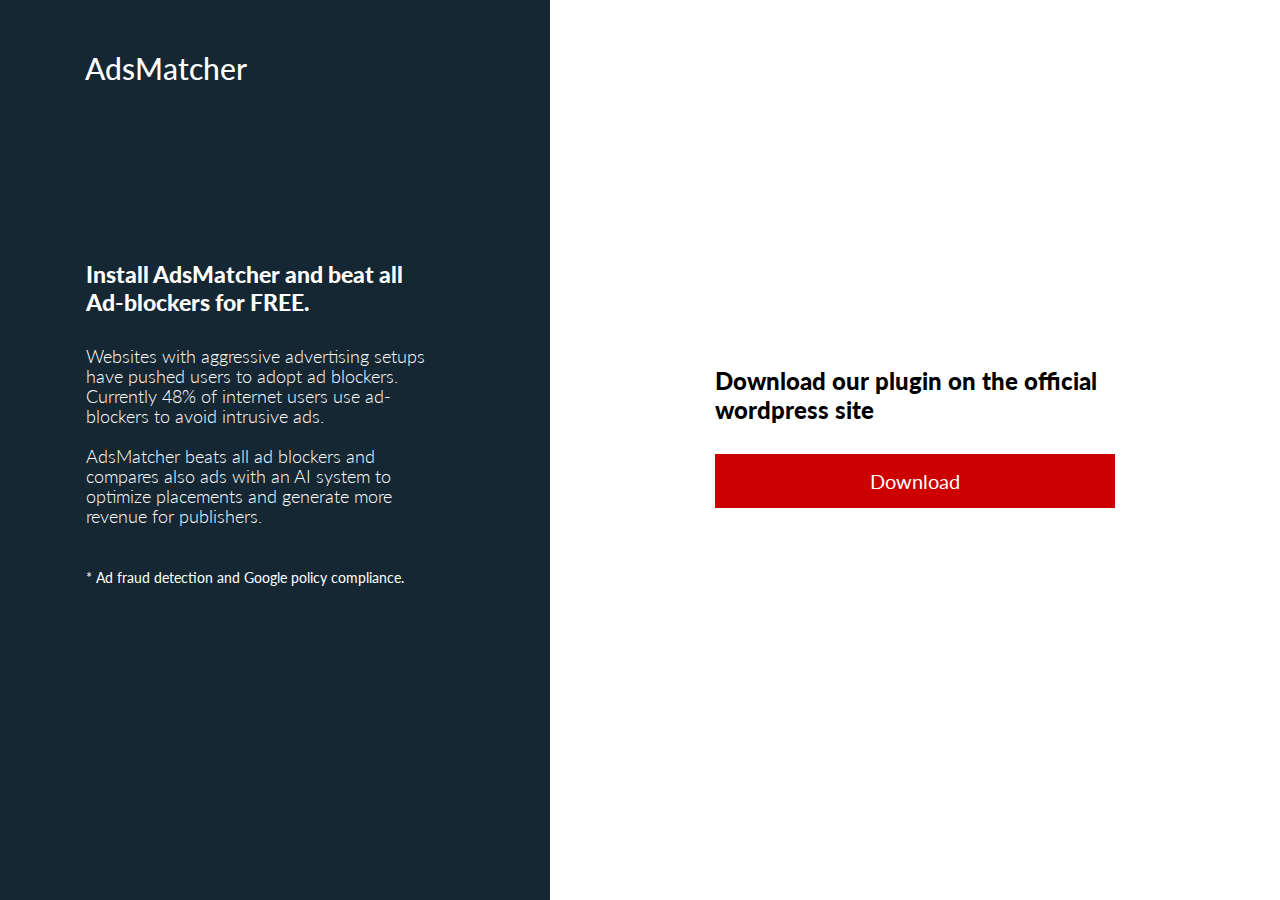
<file: index.html>
<!DOCTYPE html>
<html lang="en">
<head>
<meta charset="UTF-8">
<meta name="viewport" content="width=device-width, initial-scale=1.0">
<title>AdsMatcher | Stop Ad Blockers and Optimize Your Ad Revenue</title>

<meta name="keywords" content="adsmatcher, ads matcher" />
<meta property="og:title" content="Stop Ad Blockers and Optimize Your Ad Revenue | AdsMatcher.com" />
<meta property="og:description" name="description" content="AdsMatcher help web publishers grow their audience and increase revenue." />
<meta property="og:url" content="" />
<meta property="og:site_name" content="www.adsmatcher.com" />

<link rel="shortcut icon" href="assets/images/favicon.ico">
<link rel="apple-touch-icon" sizes="180x180" href="assets/images/middle-adsmatcher-favicon.png">
<link rel="icon" type="image/png" sizes="32x32" href="assets/images/mini-adsmatcher-favicon.png">
<link rel="icon" type="image/png" sizes="16x16" href="assets/images/micro-adsmatcher-favicon.png">
<link rel="manifest" href="assets/images/site.webmanifest">
		
<link rel="stylesheet" type="text/css" href="assets/css/bootstrap.min.css">
<link rel="stylesheet" type="text/css" href="assets/css/fontawesome.min.css">
<link rel="stylesheet" type="text/css" href="assets/css/style.css">

<style>
.dbtn {
  background-color: #CC0000;
  border: none;
  color: white;
  padding: 12px 30px;
  cursor: pointer;
  font-size: 20px;
}
.dbtn:hover {
  background-color: #900C3F;
}
</style>

</head>
<body>
<div class="form-body">
	<div class="website-logo">
		<h4 style="color: #fff; font-size: 30px;left: 10px;display: inline-block;">AdsMatcher</h4>
	</div>
	
	<div class="row">
		<div class="img-holder">
		<div class="bg"></div>
			<div class="info-holder">
				<h3>Install AdsMatcher and beat all Ad-blockers for FREE.</h3>
				<p>Websites with aggressive advertising setups have pushed users to adopt ad blockers. Currently 48% of internet users use ad-blockers to avoid intrusive ads.<br><br>
					AdsMatcher beats all ad blockers and compares also ads with an AI system to optimize placements and generate more revenue for publishers.<br><br><br>
				<small style="font-size: 14px;">* Ad fraud detection and Google policy compliance.</small><br>
			</div>
		</div>
		
		<div id="firststep" class="form-holder">
			<div class="form-content form-sm">
				<div class="form-items">
					<div id="firststepwidgetcreation">
					<h3 id="thebigtitle" class="form-title">Download our plugin on the official wordpress site</h3>
						<div class="form-button text-center">
							<button onclick="location.href='https://wordpress.org/plugins/adsmatcher-anti-adblock/'" class="dbtn" style="width:100%"> Download</button>
						</div>
					</div>
				</div>
			</div>
		</div>
		
	</div>
</div>

<script src="assets/js/jquery.min.js"></script>
<script src="assets/js/bootstrap.min.js"></script>
</body>
</html>
</file>
<file: assets/css/style.css>
@import url("https://fonts.googleapis.com/css?family=Lato:100,300,400,700,900");
*, body {
    font-family: 'Lato', sans-serif;
    font-weight: 400;
    -webkit-font-smoothing: antialiased;
    text-rendering: optimizeLegibility;
    -moz-osx-font-smoothing: grayscale;
}

html, body {
    height: 100%;
}

.form-body {
    background-color: #CC0000;
    height: 100%;
}

.form-body > .row {
    position: relative;
    margin-left: 0;
    margin-right: 0;
    height: 100%;
}

.website-logo {
    display: inline-block;
    position: absolute;
    z-index: 1000;
    top: 50px;
    left: 50px;
    right: initial;
    bottom: initial;
}

.website-logo img {
    width: 100px;
}

.website-logo a {
    display: inline-block;
}

.website-logo .logo {
    display: inline-block;
    background-image: url("../images/logo.svg");
    background-size: contain;
    background-repeat: no-repeat;
}

.website-logo .logo img {
    width: 100px;
}

.website-logo .logo img.logo-size {
    opacity: 0 !important;
}

.website-logo-inside {
    margin-bottom: 70px;
}

.website-logo-inside img {
    width: 100px;
}

.website-logo-inside a {
    display: inline-block;
}

.website-logo-inside .logo {
    display: inline-block;
    background-image: url("../images/logo.svg");
    background-size: contain;
    background-repeat: no-repeat;
}

.website-logo-inside .logo img {
    width: 100px;
}

.website-logo-inside .logo img.logo-size {
    opacity: 0 !important;
}

.preview-body {
    padding-top: 70px;
    padding-bottom: 70px;
    text-align: center;
}

.preview-body .web-logo {
    margin-bottom: 50px;
}

.preview-body .web-logo img {
    width: 130px;
}

.preview-body .web-title {
    font-size: 30px;
    font-weight: 300;
    color: #000;
    line-height: 35px;
    margin-bottom: 50px;
}

.preview-body .img-link {
    display: inline-block;
    width: 100%;
    margin: 20px 0;
    padding: 0 5px;
}

.preview-body .img-link img {
    width: 100%;
    border-radius: 15px;
    -webkit-box-shadow: 0 0 5px rgba(0, 123, 255, 0.38);
    box-shadow: 0 0 5px rgba(0, 123, 255, 0.38);
    -webkit-transition: all 0.5s cubic-bezier(0.34, 1.61, 0.7, 1);
    transition: all 0.5s cubic-bezier(0.34, 1.61, 0.7, 1);
}

.preview-body .img-link:hover img, .preview-body .img-link:focus img {
    -webkit-transform: scale(1.05);
    -moz-transform: scale(1.05);
    -ms-transform: scale(1.05);
    transform: scale(1.05);
    -webkit-box-shadow: 0 11px 19px rgba(0, 123, 255, 0.18);
    box-shadow: 0 11px 19px rgba(0, 123, 255, 0.18);
}

.img-holder {
    display: inline-block;
    position: absolute;
    top: 0;
    left: 0;
    width: 550px;
    min-height: 700px;
    height: 100%;
    overflow: hidden;
    background-color: #000000;
    padding: 60px;
    text-align: center;
    z-index: 999;
}

.img-holder .info-holder {
    position: relative;
    top: 50%;
    -webkit-transform: translateY(-50%);
    -moz-transform: translateY(-50%);
    -ms-transform: translateY(-50%);
    transform: translateY(-50%);
}

.img-holder .info-holder h3 {
    display: inline-block;
    color: #fff;
    text-align: left;
    font-size: 23px;
    font-weight: 900;
    margin-bottom: 30px;
    width: 100%;
    max-width: 378px;
    padding-right: 30px;
}

.img-holder .info-holder h2 {
    display: inline-block;
    color: #fff;
    text-align: left;
    font-size: 32px;
    font-weight: 900;
    margin-bottom: 30px;
    width: 100%;
    max-width: 378px;
}

.img-holder .info-holder h2 span {
    font-size: 32px;
    font-weight: 900;
    color: #FE4777;
}

.img-holder .info-holder p {
    display: inline-block;
    color: #fff;
    text-align: left;
    font-size: 18px;
    font-weight: 300;
    line-height: 20px;
    margin-bottom: 50px;
    width: 100%;
    max-width: 378px;
    padding-right: 30px;
}

.img-holder .info-holder img {
    width: 100%;
    max-width: 378px;
}

.img-holder .info-holder img.md-size {
    max-width: 290px;
}

.img-holder .info-holder.simple-info h3 {
    padding-right: 0;
}

.img-holder .info-holder.simple-info p {
    padding-right: 0;
}

.img-holder .info-holder.simple-info img {
    max-width: 160px;
    margin-bottom: 50px;
}

.img-holder .bg {
    position: absolute;
    opacity: 0.23;
    left: 0;
    top: 0;
    width: 100%;
    height: 100%;
    background-image: url("../images/img1.jpg");
    background-size: cover;
    background-position: center;
    z-index: -1;
}

@media (min-height: 700px) {
    .img-holder {
        position: fixed;
    }

    .website-logo {
        position: fixed;
    }
}

.form-holder {
    margin-left: 550px;
    width: 100%;
}

.form-holder .form-content {
    position: relative;
    text-align: center;
    display: -webkit-box;
    display: -moz-box;
    display: -ms-flexbox;
    display: -webkit-flex;
    display: flex;
    -webkit-justify-content: center;
    justify-content: center;
    -webkit-align-items: center;
    align-items: center;
    padding: 60px;
    min-height: 100%;
}

.form-holder .form-content ::-webkit-input-placeholder {
    color: #CC0000;
}

.form-holder .form-content :-moz-placeholder {
    color: #CC0000;
}

.form-holder .form-content ::-moz-placeholder {
    color: #CC0000;
}

.form-holder .form-content :-ms-input-placeholder {
    color: #CC0000;
}

.form-control:focus {
    -webkit-box-shadow: none;
    box-shadow: none;
}

.form-control ::-webkit-input-placeholder {
    color: #CC0000;
}

.form-control :-moz-placeholder {
    color: #CC0000;
}

.form-control ::-moz-placeholder {
    color: #CC0000;
}

.form-control :-ms-input-placeholder {
    color: #CC0000;
}

.form-content {
    position: relative;
    background-color: #CC0000;
}

.form-content .form-group {
    color: #fff;
    font-size: 15px;
    font-weight: 300;
}

.form-content .form-items {
    display: inline-block;
    width: 100%;
    max-width: 340px;
    text-align: left;
    -webkit-transition: all 0.4s ease;
    transition: all 0.4s ease;
}

.form-content .form-icon {
    text-align: center;
    width: 100%;
    line-height: 0;
    margin-top: calc(-42px - 35px);
    margin-bottom: 28px;
}

.form-content .form-icon .icon-holder {
    position: relative;
    display: inline-block;
    width: 85px;
    height: 85px;
    border-radius: 85px;
    background-color: #4A77F7;
    padding: 20px;
}

.form-content .form-icon .icon-holder img {
    position: absolute;
    width: 50%;
    top: 50%;
    left: 50%;
    margin-top: -23%;
    margin-left: -25%;
}

.form-content h3 {
    color: #fff;
    text-align: left;
    font-size: 24px;
    font-weight: 900;
    margin-bottom: 10px;
}

.form-content h3.form-title {
    margin-bottom: 30px;
}

.form-content h3.form-title-center {
    margin-bottom: 30px;
    text-align: center;
    font-size: 22px;
}

.form-content p {
    color: #fff;
    text-align: left;
    font-size: 18px;
    font-weight: 300;
    line-height: 20px;
    margin-bottom: 30px;
}

.form-content p.form-subtitle {
    font-size: 16px;
    margin-bottom: 15px;
}

.form-content small.error-message {
    color: lightcoral;
}

.form-content label {
    color: #fff;
    text-align: left;
    font-size: 15px;
    font-weight: 300;
    line-height: 20px;
    margin-bottom: 10px;
}

.form-content .page-links {
    margin-bottom: 34px;
}

.form-content .page-links a {
    position: relative;
    display: inline-block;
    text-decoration: none;
    color: #fff;
    font-weight: 300;
    font-size: 15px;
    margin-right: 20px;
    -webkit-transition: all 0.3s ease;
    transition: all 0.3s ease;
}

.form-content .page-links a:last-child {
    margin-right: 0;
}

.form-content .page-links a:after {
    position: absolute;
    content: "";
    width: 100%;
    height: 2px;
    left: 0;
    bottom: -10px;
    background-color: rgba(255, 255, 255, 0.5);
    -webkit-transition: all 0.3s ease;
    transition: all 0.3s ease;
}

.form-content .page-links a.active {
    font-weight: 700;
}

.form-content .page-links a.active:after {
    background-color: #fff;
}

.form-content .page-links a:hover:after, .form-content .page-links a:focus:after {
    background-color: #fff;
}

.form-content input, .form-content .dropdown-toggle.btn-default {
    width: 100%;
    padding: 9px 20px;
    text-align: left;
    border: 0;
    outline: 0;
    border-radius: 6px;
    background-color: #fff;
    font-size: 15px;
    font-weight: 300;
    color: #8D8D8D;
    -webkit-transition: all 0.3s ease;
    transition: all 0.3s ease;
    margin-bottom: 14px;
}

.form-content input:hover, .form-content input:focus, .form-content .dropdown-toggle.btn-default:hover, .form-content .dropdown-toggle.btn-default:focus {
    border: 0;
    background-color: #ebeff8;
    color: #8D8D8D;
}

.form-content textarea {
    position: static !important;
    width: 100%;
    padding: 8px 20px;
    border-radius: 6px;
    text-align: left;
    background-color: #fff;
    border: 0;
    font-size: 15px;
    font-weight: 300;
    color: #8D8D8D;
    outline: none;
    resize: none;
    height: 120px;
    -webkit-transition: none;
    transition: none;
    margin-bottom: 14px;
}

.form-content textarea:hover, .form-content textarea:focus {
    border: 0;
    background-color: #ebeff8;
    color: #8D8D8D;
}

.form-content .custom-file {
    margin-bottom: 14px;
}

.form-content .custom-file-label {
    position: absolute;
    padding: 9px 44px 9px 20px;
    white-space: nowrap;
    overflow: hidden;
    text-overflow: ellipsis;
    text-align: left;
    border: 0;
    outline: 0;
    border-radius: 6px;
    background-color: #fff;
    font-size: 15px;
    font-weight: 300;
    color: #8D8D8D;
    outline: none !important;
    -webkit-box-shadow: none !important;
    box-shadow: none !important;
    -webkit-transition: all 0.3s ease;
    transition: all 0.3s ease;
}

.form-content .custom-file-label:after {
    content: "\f382" !important;
    font-family: Font Awesome\ 5 Free;
    font-style: normal;
    font-weight: 600;
    padding: .475rem .75rem .375rem;
    color: #495057;
    background-color: transparent;
    border-left: 0;
    border-radius: 0;
    -webkit-transition: all 0.3s ease;
    transition: all 0.3s ease;
}

.form-content input[type="checkbox"], .form-content input[type="radio"] {
    width: auto;
}

.form-content input[type="checkbox"]:not(:checked), .form-content input[type="checkbox"]:checked, .form-content input[type="radio"]:not(:checked), .form-content input[type="radio"]:checked {
    position: absolute;
    left: -9999px;
}

.form-content input[type="checkbox"]:not(:checked) + label, .form-content input[type="checkbox"]:checked + label, .form-content input[type="radio"]:not(:checked) + label, .form-content input[type="radio"]:checked + label {
    position: relative;
    padding-left: 23px;
    cursor: pointer;
    display: inline;
    color: #fff;
    font-size: 15px;
    font-weight: 700;
    margin-left: 0;
    -webkit-transition: all 0.3s ease;
    transition: all 0.3s ease;
    -webkit-touch-callout: none;
    -webkit-user-select: none;
    -khtml-user-select: none;
    -moz-user-select: none;
    -ms-user-select: none;
    user-select: none;
}

.form-content input[type="checkbox"]:checked + label, .form-content input[type="radio"]:checked + label {
    color: #fff;
}

.form-content input[type="checkbox"]:checked + label:before, .form-content input[type="radio"]:checked + label:before {
    content: '';
    position: absolute;
    left: 0;
    top: 2px;
    width: 15px;
    height: 15px;
    background: #fff;
    border-radius: 50px;
    border: 0px solid #fff;
    -webkit-transition: all 0.3s ease;
    transition: all 0.3s ease;
}

.form-content input[type="checkbox"]:not(:checked) + label:before, .form-content input[type="radio"]:not(:checked) + label:before {
    content: '';
    position: absolute;
    left: 0;
    top: 2px;
    width: 15px;
    height: 15px;
    background: transparent;
    border-radius: 50px;
    border: 2px solid #fff;
    -webkit-transition: all 0.3s ease;
    transition: all 0.3s ease;
}

.form-content input[type="checkbox"]:not(:checked) + label:after, .form-content input[type="radio"]:not(:checked) + label:after {
    opacity: 0;
    -webkit-transform: scale(0);
    -moz-transform: scale(0);
    -ms-transform: scale(0);
    transform: scale(0);
}

.form-content input[type="checkbox"]:disabled + label, .form-content input[type="radio"]:disabled + label {
    opacity: 0.6;
}

.form-content input[type="checkbox"]:checked + label:after, .form-content input[type="checkbox"]:not(:checked) + label:after {
    content: '\f00c';
    font-family: "Font Awesome 5 Free";
    font-style: normal;
    font-weight: 600;
    position: absolute;
    top: 3px;
    left: 3px;
    font-size: 9px;
    color: #CC0000;
    line-height: 14px;
    -webkit-transition: all 0.2s ease;
    transition: all 0.2s ease;
}

.form-content input[type="checkbox"]:checked + label:before {
    border-radius: 4px;
}

.form-content input[type="checkbox"]:not(:checked) + label:before {
    border-radius: 4px;
}

.form-content input[type="radio"]:checked + label:after, .form-content input[type="radio"]:not(:checked) + label:after {
    content: "";
    position: absolute;
    top: 7px;
    left: 5px;
    width: 5px;
    height: 5px;
    border-radius: 20px;
    background-color: #CC0000;
    -webkit-transition: all 0.2s ease;
    transition: all 0.2s ease;
}

.form-content .custom-options {
    display: -webkit-box;
    display: -moz-box;
    display: -ms-flexbox;
    display: -webkit-flex;
    display: flex;
}

.form-content .custom-options input[type="checkbox"], .form-content .custom-options input[type="radio"] {
    width: auto;
}

.form-content .custom-options input[type="checkbox"]:not(:checked), .form-content .custom-options input[type="checkbox"]:checked, .form-content .custom-options input[type="radio"]:not(:checked), .form-content .custom-options input[type="radio"]:checked {
    position: absolute;
    left: -9999px;
}

.form-content .custom-options input[type="checkbox"]:not(:checked) + label, .form-content .custom-options input[type="checkbox"]:checked + label, .form-content .custom-options input[type="radio"]:not(:checked) + label, .form-content .custom-options input[type="radio"]:checked + label {
    position: relative;
    padding-left: 0;
    cursor: pointer;
    display: inline;
    color: #606060;
    background-color: #F7F7F7;
    font-size: 13px;
    font-weight: 400;
    margin-left: 0;
    border-radius: 5px;
    padding: 4px 10px;
    margin-right: 10px;
    -webkit-transition: all 0.3s ease;
    transition: all 0.3s ease;
    -webkit-touch-callout: none;
    -webkit-user-select: none;
    -khtml-user-select: none;
    -moz-user-select: none;
    -ms-user-select: none;
    user-select: none;
    flex-grow: 1;
    text-align: center;
}

.form-content .custom-options input[type="checkbox"]:not(:checked) + label:last-child, .form-content .custom-options input[type="checkbox"]:checked + label:last-child, .form-content .custom-options input[type="radio"]:not(:checked) + label:last-child, .form-content .custom-options input[type="radio"]:checked + label:last-child {
    margin-right: 0;
}

.form-content .custom-options input[type="checkbox"]:not(:checked) + label:after, .form-content .custom-options input[type="checkbox"]:checked + label:after, .form-content .custom-options input[type="radio"]:not(:checked) + label:after, .form-content .custom-options input[type="radio"]:checked + label:after {
    display: none;
}

.form-content .custom-options input[type="checkbox"]:checked + label, .form-content .custom-options input[type="radio"]:checked + label {
    color: #fff;
    background-color: #57D38C;
    font-weight: 400;
    -webkit-box-shadow: 0 3px 8px rgba(74, 230, 142, 0.35);
    box-shadow: 0 3px 8px rgba(74, 230, 142, 0.35);
}

.form-content .custom-options input[type="checkbox"]:checked + label:before, .form-content .custom-options input[type="radio"]:checked + label:before {
    display: none;
}

.form-content .custom-options input[type="checkbox"]:not(:checked) + label:before, .form-content .custom-options input[type="radio"]:not(:checked) + label:before {
    display: none;
}

.form-content .custom-options input[type="checkbox"]:not(:checked) + label:after, .form-content .custom-options input[type="radio"]:not(:checked) + label:after {
    display: none;
}

.form-content .form-button {
    margin-top: 30px;
    margin-bottom: 25px;
}

.form-content .form-button .ibtn {
    border-radius: 6px;
    border: 0;
    padding: 6px 28px;
    background-color: #fff;
    color: #29A4FF;
    font-size: 14px;
    font-weight: 700;
    text-decoration: none;
    cursor: pointer;
    margin-right: 10px;
    outline: none;
    -webkit-transition: all 0.3s ease;
    transition: all 0.3s ease;
    -webkit-box-shadow: 0 0 0 rgba(0, 0, 0, 0.16);
    box-shadow: 0 0 0 rgba(0, 0, 0, 0.16);
}

.form-content .form-button .ibtn.ibtn-full {
    width: 100%;
}

.form-content .form-button .ibtn:last-child {
    margin-right: 0;
}

.form-content .form-button .ibtn:hover, .form-content .form-button .ibtn:focus {
    -webkit-box-shadow: 0 5px 6px rgba(0, 0, 0, 0.16);
    box-shadow: 0 5px 6px rgba(0, 0, 0, 0.16);
}

.form-content .form-button .ibtn.less-padding {
    padding: 6px 15px !important;
}

.form-content .form-button .ibtn.extra-padding {
    font-size: 16px;
    padding: 10px 32px;
}

.form-content .form-button a {
    font-size: 13px;
    font-weight: 700;
    color: #fff;
}

.form-content .form-button.full-width {
    margin-top: 15px;
}

.form-content .form-button.full-width .ibtn {
    width: 100%;
}

.form-content .btn {
    border-radius: 6px;
    padding: 6px 28px;
    font-size: 14px;
    font-weight: 700;
    margin-right: 10px;
    border: 0;
}

.form-content .btn.btn-light {
    color: #B0C2D0;
}

.form-content .btn.btn-light:hover, .form-content .btn.btn-light:focus {
    color: #a0b6c6;
}

.form-content .btn :last-child {
    margin-right: 0;
}

.form-content form {
    margin-bottom: 30px;
}

.form-content .other-links span {
    font-size: 12px;
    font-weight: 300;
    color: #fff;
    margin-right: 20px;
}

.form-content .other-links a {
    font-size: 12px;
    font-weight: 700;
    color: #fff;
    margin-right: 10px;
}

.form-content .other-links a:last-child {
    margin-right: 0;
}

.form-content .other-links a i {
    display: inline-block;
    width: 25px;
    height: 25px;
    background-color: #000;
    color: #fff;
    border-radius: 25px;
    text-align: center;
    padding-top: 5px;
    font-size: 15px;
    margin: 0 5px;
    -webkit-transition: all 0.3s ease;
    transition: all 0.3s ease;
}

.form-content .other-links a i[class*="fa-twitter"] {
    background-color: #00aced;
}

.form-content .other-links a i[class*="fa-facebook"] {
    background-color: #3b5998;
}

.form-content .other-links a i[class*="fa-youtube"] {
    background-color: #bb0000;
}

.form-content .other-links a i[class*="fa-google"] {
    background-color: #dd4b39;
}

.form-content .other-links a i[class*="fa-linkedin"] {
    background-color: #007bb6;
}

.form-content .other-links a i[class*="fa-instagram"] {
    background-color: #517fa4;
}

.form-content .other-links a i:hover, .form-content .other-links a i:focus {
    opacity: 0.8;
}

.form-content.form-sm input, .form-content.form-sm .dropdown-toggle.btn-default {
    padding: 6px 16px;
    margin-bottom: 10px;
    font-size: 14px;
}

.form-content.form-sm textarea {
    padding: 6px 16px;
    margin-bottom: 10px;
    font-size: 14px;
}

.form-content.form-sm .form-button .ibtn {
    padding: 4px 28px;
}

.form-content.form-sm .btn {
    padding: 4px 28px;
}

.form-content .form-sent {
    position: absolute;
    text-align: center;
    opacity: 0;
    pointer-events: none;
    z-index: 1;
    -webkit-transform-origin: center center;
    -moz-transform-origin: center center;
    -ms-transform-origin: center center;
    transform-origin: center center;
    -webkit-transform: scale(0.7) translateX(200px);
    -moz-transform: scale(0.7) translateX(200px);
    -ms-transform: scale(0.7) translateX(200px);
    transform: scale(0.7) translateX(200px);
    -webkit-transition: all 0.4s ease;
    transition: all 0.4s ease;
}

.form-content .form-sent.show-it {
    opacity: 1;
    pointer-events: all;
    z-index: 2;
    -webkit-transform: scale(1) translateX(0);
    -moz-transform: scale(1) translateX(0);
    -ms-transform: scale(1) translateX(0);
    transform: scale(1) translateX(0);
}

.form-content .form-sent.show-it .tick-holder .tick-icon {
    -webkit-animation: tick-anime3 0.7s cubic-bezier(0.34, 1.61, 0.7, 1) 0s forwards;
    -moz-animation: tick-anime3 0.7s cubic-bezier(0.34, 1.61, 0.7, 1) 0s forwards;
    -ms-animation: tick-anime3 0.7s cubic-bezier(0.34, 1.61, 0.7, 1) 0s forwards;
    animation: tick-anime3 0.7s cubic-bezier(0.34, 1.61, 0.7, 1) 0s forwards;
}

.form-content .form-sent.show-it .tick-holder .tick-icon:before {
    -webkit-animation: tick-anime1 0.2s linear 0.2s forwards;
    -moz-animation: tick-anime1 0.2s linear 0.2s forwards;
    -ms-animation: tick-anime1 0.2s linear 0.2s forwards;
    animation: tick-anime1 0.2s linear 0.2s forwards;
}

.form-content .form-sent.show-it .tick-holder .tick-icon:after {
    -webkit-animation: tick-anime2 0.4s ease 0.4s forwards;
    -moz-animation: tick-anime2 0.4s ease 0.4s forwards;
    -ms-animation: tick-anime2 0.4s ease 0.4s forwards;
    animation: tick-anime2 0.4s ease 0.4s forwards;
}

.form-content .form-sent .tick-holder {
    text-align: center;
    margin-bottom: 12px;
}

.form-content .form-sent .tick-holder .tick-icon {
    position: relative;
    display: inline-block;
    width: 40px;
    height: 40px;
    border-radius: 40px;
    background-color: rgba(255, 255, 255, 0);
    -webkit-transform: rotate(35deg) scale(2);
    -moz-transform: rotate(35deg) scale(2);
    -ms-transform: rotate(35deg) scale(2);
    transform: rotate(35deg) scale(2);
    -webkit-transform-origin: center center;
    -moz-transform-origin: center center;
    -ms-transform-origin: center center;
    transform-origin: center center;
}

.form-content .form-sent .tick-holder .tick-icon:before {
    content: "";
    position: absolute;
    background-color: #fff;
    width: 10px;
    height: 2px;
    top: 28px;
    left: 14px;
    border-radius: 2px;
    -webkit-transform-origin: left center;
    -moz-transform-origin: left center;
    -ms-transform-origin: left center;
    transform-origin: left center;
    -webkit-transform: scaleX(0);
    -moz-transform: scaleX(0);
    -ms-transform: scaleX(0);
    transform: scaleX(0);
}

.form-content .form-sent .tick-holder .tick-icon:after {
    content: "";
    position: absolute;
    background-color: #fff;
    width: 2px;
    height: 20px;
    top: 9px;
    left: 22px;
    border-radius: 2px;
    -webkit-transform-origin: center bottom;
    -moz-transform-origin: center bottom;
    -ms-transform-origin: center bottom;
    transform-origin: center bottom;
    -webkit-transform: scaleY(0);
    -moz-transform: scaleY(0);
    -ms-transform: scaleY(0);
    transform: scaleY(0);
}

.form-content .form-sent h3 {
    text-align: center;
    color: #fff;
}

.form-content .form-sent p {
    text-align: center;
    color: #fff;
    font-size: 15px;
    opacity: 0.8;
    margin-bottom: 20px;
}

.form-content .form-sent .info-holder {
    font-size: 12px;
    font-weight: 700;
    color: #fff;
    border-top: 1px solid rgba(255, 255, 255, 0.5);
    padding: 10px;
    margin-top: 60px;
}

.form-content .form-sent .info-holder span {
    font-size: 12px;
    font-weight: 700;
    color: #fff;
    opacity: 0.6;
}

.form-content .form-sent .info-holder a {
    font-size: 12px;
    font-weight: 700;
    color: #fff;
    opacity: 0.9;
}

.form-content .hide-it {
    opacity: 0;
    z-index: 1;
    pointer-events: none;
    -webkit-transform-origin: center center;
    -moz-transform-origin: center center;
    -ms-transform-origin: center center;
    transform-origin: center center;
    -webkit-transform: scale(0.7) translateX(-200px);
    -moz-transform: scale(0.7) translateX(-200px);
    -ms-transform: scale(0.7) translateX(-200px);
    transform: scale(0.7) translateX(-200px);
}

.form-content .row {
    margin-right: -6px;
    margin-left: -6px;
}

.form-content .row.top-padding {
    padding-top: 30px;
}

.form-content .row.top-padding .form-button {
    margin-top: 0;
}

.form-content .row .col {
    padding-right: 6px;
    padding-left: 6px;
}

.input-with-ccicon {
    position: relative;
    display: inline-block;
    width: 100%;
}

.input-with-ccicon #ccicon {
    position: absolute;
    right: 0.6rem;
    top: 0.55rem;
    font-size: 1.6rem;
}

.input-with-ccicon #ccicon[class*="visa"] {
    color: #3744a2;
}

.input-with-ccicon #ccicon[class*="amex"] {
    color: #1d8bd4;
}

.input-with-ccicon #ccicon[class*="diners-club"] {
    color: #1d72d4;
}

.input-with-ccicon #ccicon[class*="mastercard"] {
    color: #e42613;
}

.input-with-ccicon #ccicon[class*="discover"] {
    color: #ef940b;
}

.input-with-ccicon input {
    padding-right: 45px;
}

.nav-tabs {
    border-bottom: 0;
    margin-bottom: 2.2rem;
}

.nav-tabs .nav-item .nav-link {
    position: relative;
    border: 0;
    font-weight: 300;
    padding: .5rem 0;
    margin-right: 1.2rem;
    text-align: center;
    color: #000;
    background-color: transparent;
    -webkit-transition: all 0.3s ease;
    transition: all 0.3s ease;
}

.nav-tabs .nav-item .nav-link:before {
    content: "";
    position: absolute;
    left: 0;
    bottom: -3px;
    width: 100%;
    height: 2px;
    background-color: #DEDEDE;
    -webkit-transition: all 0.3s ease;
    transition: all 0.3s ease;
}

.nav-tabs .nav-item .nav-link.active {
    font-weight: 700;
}

.nav-tabs .nav-item .nav-link.active:before {
    height: 3px;
    background-color: #57D38C;
}

.form-subtitle {
    font-size: 19px;
    font-weight: 300;
    color: #fff;
    margin-bottom: 1rem;
}

.inline-el-holder .inline-el {
    display: inline-block;
    margin-right: 1.3rem;
}

.rad-with-details {
    margin-bottom: 1rem;
}

.rad-with-details .more-info {
    color: #fff;
    font-size: 14px;
    font-weight: 300;
    margin-top: 0.3rem;
}

.separator {
    border-top: 1px solid #C7C7C7;
    margin-top: 1rem;
    margin-bottom: 2rem;
}

input.sm-content {
    max-width: 110px;
}

.form-body.on-top .website-logo {
    position: absolute;
}

.form-body.on-top .img-holder {
    display: block;
    position: relative;
    width: 100%;
    min-height: initial;
    height: initial;
    overflow: initial;
    padding: 40px;
}

.form-body.on-top .img-holder .info-holder.simple-info h3 {
    margin-bottom: 16px;
}

.form-body.on-top .img-holder .info-holder.simple-info p {
    margin-bottom: 10px;
}

.form-body.on-top .img-holder .info-holder.simple-info img {
    margin-bottom: 20px;
}

.form-body.on-top .form-holder {
    margin-left: 0;
}

@keyframes tick-anime1 {
    0% {
        -webkit-transform: scaleX(0);
        -moz-transform: scaleX(0);
        -ms-transform: scaleX(0);
        transform: scaleX(0);
    }

    100% {
        -webkit-transform: scaleX(1);
        -moz-transform: scaleX(1);
        -ms-transform: scaleX(1);
        transform: scaleX(1);
    }
}

@keyframes tick-anime2 {
    0% {
        -webkit-transform: scaleY(0);
        -moz-transform: scaleY(0);
        -ms-transform: scaleY(0);
        transform: scaleY(0);
    }

    100% {
        -webkit-transform: scaleY(1);
        -moz-transform: scaleY(1);
        -ms-transform: scaleY(1);
        transform: scaleY(1);
    }
}

@keyframes tick-anime3 {
    0% {
        background-color: rgba(255, 255, 255, 0);
        -webkit-transform: rotate(35deg) scale(2);
        -moz-transform: rotate(35deg) scale(2);
        -ms-transform: rotate(35deg) scale(2);
        transform: rotate(35deg) scale(2);
    }

    100% {
        background-color: rgba(255, 255, 255, 0.2);
        -webkit-transform: rotate(45deg) scale(1);
        -moz-transform: rotate(45deg) scale(1);
        -ms-transform: rotate(45deg) scale(1);
        transform: rotate(45deg) scale(1);
    }
}

@keyframes c-tick-anime3 {
    0% {
        background-color: rgba(233, 253, 214, 0);
        -webkit-transform: rotate(35deg) scale(2);
        -moz-transform: rotate(35deg) scale(2);
        -ms-transform: rotate(35deg) scale(2);
        transform: rotate(35deg) scale(2);
    }

    100% {
        background-color: #E9FDD6;
        -webkit-transform: rotate(45deg) scale(1);
        -moz-transform: rotate(45deg) scale(1);
        -ms-transform: rotate(45deg) scale(1);
        transform: rotate(45deg) scale(1);
    }
}

.alert {
    position: relative;
    padding: 6px 12px;
    border: 1px solid #000;
    color: #000000;
    font-size: 13px;
    font-weight: 700;
}

.alert a, .alert a.alert-link {
    font-weight: 700;
    color: #000000;
}

.alert p {
    font-size: 13px;
    font-weight: 700;
    margin-bottom: 18px;
}

.alert.alert-primary {
    background-color: #e2f0ff;
    border-color: #3a86d6;
}

.alert.alert-primary hr {
    border-top-color: #3a86d6;
}

.alert.alert-secondary {
    background-color: #f0f0f0;
    border-color: #8e9396;
}

.alert.alert-secondary hr {
    border-top-color: #8e9396;
}

.alert.alert-success {
    background-color: #F7FFF0;
    border-color: #8CCB57;
}

.alert.alert-success hr {
    border-top-color: #8CCB57;
}

.alert.alert-danger {
    background-color: #FFFAFA;
    border-color: #F55050;
}

.alert.alert-danger hr {
    border-top-color: #F55050;
}

.alert.alert-warning {
    background-color: #fff8e1;
    border-color: #f1cb4b;
}

.alert.alert-warning hr {
    border-top-color: #f1cb4b;
}

.alert.alert-info {
    background-color: #dcedf1;
    border-color: #42bfdb;
}

.alert.alert-info hr {
    border-top-color: #42bfdb;
}

.alert.alert-light {
    background-color: #fefefe;
    border-color: #a7a4a4;
}

.alert.alert-light hr {
    border-top-color: #a7a4a4;
}

.alert.alert-dark {
    background-color: #d6d8d9;
    border-color: #525557;
}

.alert.alert-dark hr {
    border-top-color: #525557;
}

.alert.with-icon {
    padding-left: 32px;
}

.alert.with-icon[class*="alert-"]:before {
    position: absolute;
    font-family: "Font Awesome 5 Free";
    font-style: normal;
    font-weight: 600;
    top: 7px;
    left: 7px;
    width: 20px;
    font-size: 12px;
    text-align: center;
}

.alert.with-icon.alert-primary:before {
    content: "\f12a";
    color: #3a86d6;
}

.alert.with-icon.alert-secondary:before {
    content: "\f12a";
    color: #8e9396;
}

.alert.with-icon.alert-success:before {
    content: "\f00c";
    color: #8CCB57;
}

.alert.with-icon.alert-danger:before {
    content: "\f071";
    color: #F55050;
}

.alert.with-icon.alert-warning:before {
    content: "\f06a";
    color: #f1cb4b;
}

.alert.with-icon.alert-info:before {
    content: "\f129";
    color: #42bfdb;
}

.alert.with-icon.alert-light:before {
    content: "\f12a";
    color: #a7a4a4;
}

.alert.with-icon.alert-dark:before {
    content: "\f12a";
    color: #525557;
}

.alert .close {
    color: #727272;
    font-size: 0.9rem;
    padding: 3px;
    outline: none;
}

.alert .close span {
    color: #727272;
}

.form-body.without-side .website-logo {
    top: 70px;
    left: 50%;
    margin-left: -50px;
    right: initial;
    bottom: initial;
    display: inline-block;
}

.form-body.without-side .website-logo-inside .logo {
    background-image: url("../images/logo-dark.svg");
}

.form-body.without-side .form-holder .form-content ::-webkit-input-placeholder {
    color: #000;
}

.form-body.without-side .form-holder .form-content :-moz-placeholder {
    color: #000;
}

.form-body.without-side .form-holder .form-content ::-moz-placeholder {
    color: #000;
}

.form-body.without-side .form-holder .form-content :-ms-input-placeholder {
    color: #000;
}

.form-body.without-side h3 {
    color: #000;
}

.form-body.without-side p {
    color: #000;
}

.form-body.without-side label {
    color: #000;
}

.form-body.without-side .img-holder {
    z-index: 0;
    width: 100%;
    overflow: hidden;
}

.form-body.without-side .img-holder .info-holder img {
    display: none;
    max-width: 534px;
    -webkit-animation: zoom-in-img 50s linear 0s infinite;
    -moz-animation: zoom-in-img 50s linear 0s infinite;
    -ms-animation: zoom-in-img 50s linear 0s infinite;
    animation: zoom-in-img 50s linear 0s infinite;
    -webkit-transform-origin: center center;
    -moz-transform-origin: center center;
    -ms-transform-origin: center center;
    transform-origin: center center;
    -webkit-transform: scale(1);
    -moz-transform: scale(1);
    -ms-transform: scale(1);
    transform: scale(1);
}

.form-body.without-side .form-holder {
    margin-left: 0;
}

.form-body.without-side .form-holder .form-content {
    background-color: transparent;
}

.form-body.without-side .form-content {
    padding: 125px 60px 60px;
    -webkit-perspective: 800px;
    -moz-perspective: 800px;
    -ms-perspective: 800px;
    perspective: 800px;
}

.form-body.without-side .form-content .form-items {
    padding: 35px 30px;
    border-radius: 10px;
    background-color: #fff;
    -webkit-box-shadow: 0 6px 15px rgba(0, 0, 0, 0.16);
    box-shadow: 0 6px 15px rgba(0, 0, 0, 0.16);
}

.form-body.without-side .form-content .form-items form {
    margin-bottom: 0;
}

.form-body.without-side .form-content .form-items .other-links {
    margin-top: 38px;
    margin-bottom: 30px;
}

.form-body.without-side .form-content .form-items .other-links .text {
    font-size: 13px;
    font-weight: 300;
    color: #000;
    margin-bottom: 15px;
}

.form-body.without-side .form-content .form-items .other-links a {
    display: inline-block;
    padding: 5px;
    border-radius: 2px;
    color: #000;
    background-color: #F7F7F7;
}

.form-body.without-side .form-content .form-items .other-links a i {
    width: 18px;
    height: 18px;
    font-size: 9px;
    margin-left: 0;
}

.form-body.without-side .form-content .form-items .page-links {
    margin-bottom: 0;
}

.form-body.without-side .form-content .form-items .page-links a {
    font-weight: 700;
}

.form-body.without-side .form-content .form-items .page-links a:after {
    bottom: -3px;
}

.form-body.without-side .form-content .page-links a {
    color: #000;
}

.form-body.without-side .form-content .page-links a:after {
    background-color: rgba(222, 222, 222, 0.7);
}

.form-body.without-side .form-content .page-links a.active:after, .form-body.without-side .form-content .page-links a:hover:after, .form-body.without-side .form-content .page-links a:focus:after {
    background-color: #0092FE;
}

.form-body.without-side .form-content input, .form-body.without-side .form-content .dropdown-toggle.btn-default {
    border: 0;
    background-color: #F7F7F7;
    color: #000000;
}

.form-body.without-side .form-content input:hover, .form-body.without-side .form-content input:focus, .form-body.without-side .form-content .dropdown-toggle.btn-default:hover, .form-body.without-side .form-content .dropdown-toggle.btn-default:focus {
    border: 0;
    background-color: #eaeaea;
    color: #000000;
}

.form-body.without-side .form-content textarea {
    background-color: #F7F7F7;
    border: 0;
    color: #000000;
}

.form-body.without-side .form-content textarea:hover, .form-body.without-side .form-content textarea:focus {
    border: 0;
    background-color: #eaeaea;
    color: #000000;
}

.form-body.without-side .form-content input[type="checkbox"]:not(:checked) + label, .form-body.without-side .form-content input[type="checkbox"]:checked + label, .form-body.without-side .form-content input[type="radio"]:not(:checked) + label, .form-body.without-side .form-content input[type="radio"]:checked + label {
    color: #000;
}

.form-body.without-side .form-content input[type="checkbox"]:checked + label, .form-body.without-side .form-content input[type="radio"]:checked + label {
    color: #000;
}

.form-body.without-side .form-content input[type="checkbox"]:checked + label:before, .form-body.without-side .form-content input[type="radio"]:checked + label:before {
    background: #000;
    border: 0px solid #000;
}

.form-body.without-side .form-content input[type="checkbox"]:not(:checked) + label:before, .form-body.without-side .form-content input[type="radio"]:not(:checked) + label:before {
    background: transparent;
    border: 2px solid #000;
}

.form-body.without-side .form-content input[type="checkbox"]:not(:checked) + label:after, .form-body.without-side .form-content input[type="checkbox"]:checked + label:after {
    color: #fff;
}

.form-body.without-side .form-content input[type="radio"]:not(:checked) + label:after, .form-body.without-side .form-content input[type="radio"]:checked + label:after {
    background-color: #fff;
}

.form-body.without-side .form-content .custom-options input[type="checkbox"]:not(:checked) + label, .form-body.without-side .form-content .custom-options input[type="checkbox"]:checked + label, .form-body.without-side .form-content .custom-options input[type="radio"]:not(:checked) + label, .form-body.without-side .form-content .custom-options input[type="radio"]:checked + label {
    color: #606060;
    background-color: #F7F7F7;
}

.form-body.without-side .form-content .custom-options input[type="checkbox"]:checked + label, .form-body.without-side .form-content .custom-options input[type="radio"]:checked + label {
    color: #fff;
    background-color: #57D38C;
    -webkit-box-shadow: 0 3px 8px rgba(74, 230, 142, 0.35);
    box-shadow: 0 3px 8px rgba(74, 230, 142, 0.35);
}

.form-body.without-side .form-content .form-button {
    margin-bottom: 0;
}

.form-body.without-side .form-content .form-button .ibtn {
    background-color: #29A4FF;
    color: #fff;
    -webkit-box-shadow: 0 0 0 rgba(0, 0, 0, 0.16);
    box-shadow: 0 0 0 rgba(0, 0, 0, 0.16);
}

.form-body.without-side .form-content .form-button .ibtn:hover, .form-body.without-side .form-content .form-button .ibtn:focus {
    -webkit-box-shadow: 0 5px 6px rgba(0, 0, 0, 0.16);
    box-shadow: 0 5px 6px rgba(0, 0, 0, 0.16);
}

.form-body.without-side .form-content .form-button a {
    font-weight: 300;
    color: #000;
}

.form-body.without-side .form-content .form-sent {
    padding: 35px 30px;
    border-radius: 10px;
    background-color: #fff;
    -webkit-box-shadow: 0 6px 15px rgba(0, 0, 0, 0.16);
    box-shadow: 0 6px 15px rgba(0, 0, 0, 0.16);
    -webkit-transform: rotateY(-180deg);
    -moz-transform: rotateY(-180deg);
    -ms-transform: rotateY(-180deg);
    transform: rotateY(-180deg);
}

.form-body.without-side .form-content .form-sent.show-it {
    -webkit-transform: rotateY(0deg);
    -moz-transform: rotateY(0deg);
    -ms-transform: rotateY(0deg);
    transform: rotateY(0deg);
}

.form-body.without-side .form-content .form-sent .tick-holder .tick-icon {
    -webkit-animation: c-tick-anime3 0.7s cubic-bezier(0.34, 1.61, 0.7, 1) 0s forwards;
    -moz-animation: c-tick-anime3 0.7s cubic-bezier(0.34, 1.61, 0.7, 1) 0s forwards;
    -ms-animation: c-tick-anime3 0.7s cubic-bezier(0.34, 1.61, 0.7, 1) 0s forwards;
    animation: c-tick-anime3 0.7s cubic-bezier(0.34, 1.61, 0.7, 1) 0s forwards;
    background-color: rgba(233, 253, 214, 0);
}

.form-body.without-side .form-content .form-sent .tick-holder .tick-icon:before {
    background-color: #8CCB57;
}

.form-body.without-side .form-content .form-sent .tick-holder .tick-icon:after {
    background-color: #8CCB57;
}

.form-body.without-side .form-content .form-sent h3 {
    color: #000;
}

.form-body.without-side .form-content .form-sent p {
    color: #000;
}

.form-body.without-side .form-content .form-sent .info-holder {
    border-top: 1px solid rgba(0, 0, 0, 0.5);
}

.form-body.without-side .form-content .form-sent .info-holder span {
    color: #000;
}

.form-body.without-side .form-content .form-sent .info-holder a {
    color: #000;
}

.form-body.without-side .form-content .hide-it {
    -webkit-transform: rotateY(180deg);
    -moz-transform: rotateY(180deg);
    -ms-transform: rotateY(180deg);
    transform: rotateY(180deg);
}

@keyframes zoom-in-img {
    0% {
        -webkit-transform: scale(1);
        -moz-transform: scale(1);
        -ms-transform: scale(1);
        transform: scale(1);
    }

    50% {
        -webkit-transform: scale(1.15);
        -moz-transform: scale(1.15);
        -ms-transform: scale(1.15);
        transform: scale(1.15);
    }

    100% {
        -webkit-transform: scale(1);
        -moz-transform: scale(1);
        -ms-transform: scale(1);
        transform: scale(1);
    }
}

/* -----------------------------------
    2 - Responsive Styles
------------------------------------*/
@media (max-width: 992px) {
    .img-holder {
        display: none;
    }

    .form-holder {
        margin-left: 0;
    }

    .form-holder .form-content {
        padding: 125px 60px 60px;
    }

    .form-body.on-top .form-holder .form-content, .form-body.on-top-mobile .form-holder .form-content {
        padding: 60px;
    }

    .website-logo {
        position: relative;
        top: 50px;
        left: 50px;
        right: initial;
        bottom: initial;
    }

    .website-logo .logo {
        background-image: url("../images/logo.svg");
    }

    .form-body.without-side .img-holder {
        display: inline-block;
    }

    .form-body.without-side .website-logo .logo {
        background-image: url("../images/logo.svg");
    }

    .form-body.without-side .form-holder .form-content {
        padding: 125px 30px 60px;
    }

    .form-body.on-top-mobile .website-logo {
        position: absolute;
    }

    .form-body.on-top-mobile .img-holder {
        display: block;
        position: relative;
        width: 100%;
        min-height: initial;
        height: initial;
        overflow: initial;
        padding: 40px;
    }

    .form-body.on-top-mobile .img-holder .info-holder.simple-info h3 {
        margin-bottom: 16px;
    }

    .form-body.on-top-mobile .img-holder .info-holder.simple-info p {
        margin-bottom: 10px;
    }

    .form-body.on-top-mobile .img-holder .info-holder.simple-info img {
        margin-bottom: 20px;
    }

    .form-body.on-top-mobile .form-holder {
        margin-left: 0;
    }
}

@media (max-width: 575px) {
    .form-body.on-top .img-holder, .form-body.on-top-mobile .img-holder {
        padding: 90px 40px 40px;
    }

    .form-content .row.top-padding .form-button {
        text-align: left !important;
        margin-top: 30px;
    }
}

.form-body {
    background-color: #fff;
}

.website-logo {
    display: inline-block;
    left: 85px;
    right: initial;
    bottom: initial;
}

.website-logo img {
    width: 100px;
}

.website-logo .logo {
    background-image: url("../images/logo.svg");
}

.website-logo .logo img {
    width: 100px;
}

.website-logo-inside img {
    width: 100px;
}

.website-logo-inside .logo {
    background-image: url("../images/logo.svg");
}

.website-logo-inside .logo img {
    width: 100px;
}

.img-holder {
    width: 550px;
    background-color: #152733;
}

.img-holder .info-holder h3 {
    color: #fff;
    text-align: left;
}

.img-holder .info-holder h3 span {
    color: #fff;
}

.img-holder .info-holder h2 {
    color: #fff;
    text-align: left;
}

.img-holder .info-holder h2 span {
    color: #fff;
}

.img-holder .info-holder p {
    color: #fff;
    text-align: left;
}

.img-holder .bg {
    opacity: 1;
    background-image: none;
}

.form-holder {
    margin-left: 550px;
}

.form-holder .form-content ::-webkit-input-placeholder {
    color: #000;
}

.form-holder .form-content :-moz-placeholder {
    color: #000;
}

.form-holder .form-content ::-moz-placeholder {
    color: #000;
}

.form-holder .form-content :-ms-input-placeholder {
    color: #000;
}

.form-content {
    background-color: #fff;
}

.form-content .form-group {
    color: #000;
}

.form-content .form-items {
    max-width: 400px;
    text-align: left;
}

.form-content .form-icon {
    margin-top: calc(-42px - 35px);
}

.form-content .form-icon .icon-holder {
    background-color: #4A77F7;
}

.form-content h3 {
    color: #000;
    text-align: left;
}

.form-content p {
    color: #000;
    text-align: left;
}

.form-content label {
    color: #000;
    text-align: left;
}

.form-content .page-links a {
    color: #000;
}

.form-content .page-links a:after {
    background-color: rgba(222, 222, 222, 0.7);
}

.form-content .page-links a.active:after {
    background-color: #0092FE;
}

.form-content .page-links a:hover:after, .form-content .page-links a:focus:after {
    background-color: #0092FE;
}

.form-content input, .form-content .dropdown-toggle.btn-default {
    border: 1px solid rgba(0, 149, 255, 0);
    background-color: #F7F7F7;
    color: #000;
}

.form-content input:hover, .form-content input:focus, .form-content .dropdown-toggle.btn-default:hover, .form-content .dropdown-toggle.btn-default:focus {
    border: 1px solid #CC0000;
    background-color: #fff;
    color: #000;
}

.form-content textarea {
    border: 1px solid rgba(0, 149, 255, 0);
    background-color: #F7F7F7;
    color: #000;
}

.form-content textarea:hover, .form-content textarea:focus {
    border: 1px solid #CC0000;
    background-color: #fff;
    color: #000;
}

.form-content .custom-file-label {
    border: 1px solid rgba(0, 149, 255, 0);
    background-color: #F7F7F7;
    color: #000;
}

.form-content .custom-file-label:after {
    color: #CC0000;
}

.form-content .custom-file:hover .custom-file-label, .form-content .custom-file:focus .custom-file-label {
    border: 1px solid #CC0000;
    background-color: #fff;
    color: #000;
}

.form-content input[type="checkbox"]:not(:checked) + label, .form-content input[type="checkbox"]:checked + label, .form-content input[type="radio"]:not(:checked) + label, .form-content input[type="radio"]:checked + label {
    color: #000;
    font-weight: 700;
}

.form-content input[type="checkbox"]:checked + label, .form-content input[type="radio"]:checked + label {
    color: #000;
}

.form-content input[type="checkbox"]:checked + label:before, .form-content input[type="radio"]:checked + label:before {
    background: #000;
    border: 0px solid #000;
}

.form-content input[type="checkbox"]:not(:checked) + label:before, .form-content input[type="radio"]:not(:checked) + label:before {
    background: transparent;
    border: 2px solid #000;
}

.form-content input[type="checkbox"]:not(:checked) + label:after, .form-content input[type="checkbox"]:checked + label:after {
    color: #fff;
}

.form-content input[type="radio"]:not(:checked) + label:after, .form-content input[type="radio"]:checked + label:after {
    background-color: #fff;
}

.form-content .custom-options input[type="checkbox"]:not(:checked) + label, .form-content .custom-options input[type="checkbox"]:checked + label, .form-content .custom-options input[type="radio"]:not(:checked) + label, .form-content .custom-options input[type="radio"]:checked + label {
    color: #606060;
    background-color: #F7F7F7;
}

.form-content .custom-options input[type="checkbox"]:checked + label, .form-content .custom-options input[type="radio"]:checked + label {
    color: #fff;
    background-color: #57D38C;
    -webkit-box-shadow: 0 3px 8px rgba(74, 230, 142, 0.35);
    box-shadow: 0 3px 8px rgba(74, 230, 142, 0.35);
}

.form-content .form-button .ibtn {
    background-color: #CC0000;
    color: #fff;
    -webkit-box-shadow: 0 0 0 rgba(245, 132, 132, 0.10);
    box-shadow: 0 0 0 rgba(245, 132, 132, 0.10);
}

.form-content .form-button .ibtn:hover, .form-content .form-button .ibtn:focus {
    -webkit-box-shadow: 0 5px 6px rgba(245, 132, 132, 0.10);
    box-shadow: 0 5px 6px rgba(245, 132, 132, 0.10);
}

.form-content .form-button a {
    color: #000;
}

.form-content .other-links span {
    color: #000;
}

.form-content .other-links a {
    color: #000;
}

.form-content .form-sent .tick-holder .tick-icon {
    background-color: rgba(233, 253, 214, 0);
}

.form-content .form-sent .tick-holder .tick-icon:before {
    background-color: #8CCB57;
}

.form-content .form-sent .tick-holder .tick-icon:after {
    background-color: #8CCB57;
}

.form-content .form-sent h3 {
    color: #000;
}

.form-content .form-sent p {
    color: #000;
}

.form-content .form-sent .info-holder {
    color: #000;
    border-top: 1px solid rgba(0, 0, 0, 0.5);
}

.form-content .form-sent .info-holder span {
    color: #000;
}

.form-content .form-sent .info-holder a {
    color: #000;
}

@keyframes tick-anime3 {
    0% {
        background-color: rgba(233, 253, 214, 0);
        -webkit-transform: rotate(35deg) scale(2);
        -moz-transform: rotate(35deg) scale(2);
        -ms-transform: rotate(35deg) scale(2);
        transform: rotate(35deg) scale(2);
    }

    100% {
        background-color: #E9FDD6;
        -webkit-transform: rotate(45deg) scale(1);
        -moz-transform: rotate(45deg) scale(1);
        -ms-transform: rotate(45deg) scale(1);
        transform: rotate(45deg) scale(1);
    }
}

.alert {
    color: #000;
}

.alert.alert-primary {
    background-color: #e2f0ff;
    border-color: #3a86d6;
}

.alert.alert-primary hr {
    border-top-color: #3a86d6;
}

.alert.alert-secondary {
    background-color: #f0f0f0;
    border-color: #8e9396;
}

.alert.alert-secondary hr {
    border-top-color: #8e9396;
}

.alert.alert-success {
    background-color: #F7FFF0;
    border-color: #8CCB57;
}

.alert.alert-success hr {
    border-top-color: #8CCB57;
}

.alert.alert-danger {
    background-color: #FFFAFA;
    border-color: #F55050;
}

.alert.alert-danger hr {
    border-top-color: #F55050;
}

.alert.alert-warning {
    background-color: #fff8e1;
    border-color: #f1cb4b;
}

.alert.alert-warning hr {
    border-top-color: #f1cb4b;
}

.alert.alert-info {
    background-color: #dcedf1;
    border-color: #42bfdb;
}

.alert.alert-info hr {
    border-top-color: #42bfdb;
}

.alert.alert-light {
    background-color: #fefefe;
    border-color: #a7a4a4;
}

.alert.alert-light hr {
    border-top-color: #a7a4a4;
}

.alert.alert-dark {
    background-color: #d6d8d9;
    border-color: #525557;
}

.alert.alert-dark hr {
    border-top-color: #525557;
}

.alert.with-icon.alert-primary:before {
    color: #3a86d6;
}

.alert.with-icon.alert-secondary:before {
    color: #8e9396;
}

.alert.with-icon.alert-success:before {
    color: #8CCB57;
}

.alert.with-icon.alert-danger:before {
    color: #F55050;
}

.alert.with-icon.alert-warning:before {
    color: #f1cb4b;
}

.alert.with-icon.alert-info:before {
    color: #42bfdb;
}

.alert.with-icon.alert-light:before {
    color: #a7a4a4;
}

.alert.with-icon.alert-dark:before {
    color: #525557;
}

.alert a, .alert a.alert-link {
    color: #000;
}

.alert .close {
    color: #727272;
}

.alert .close span {
    color: #727272;
}

.form-subtitle {
    color: #000;
}

.rad-with-details .more-info {
    color: #000;
}

.form-body.without-side .img-holder .info-holder img {
    display: inline-block;
}

.form-body.without-side .form-content .form-items {
    padding: 35px 30px;
}

.form-body.without-side .form-content .page-links a:after {
    background-color: rgba(222, 222, 222, 0.7);
}

.form-body.without-side .form-content .page-links a.active:after {
    background-color: #0092FE;
}

.form-body.without-side .form-content .page-links a:hover:after, .form-body.without-side .form-content .page-links a:focus:after {
    background-color: #0092FE;
}

.form-body.without-side .form-content .form-button .ibtn {
    background-color: #CC0000;
    color: #fff;
    -webkit-box-shadow: 0 0 0 rgba(245, 132, 132, 0.10);
    box-shadow: 0 0 0 rgba(245, 132, 132, 0.10);
}

.form-body.without-side .form-content .form-button .ibtn:hover, .form-body.without-side .form-content .form-button .ibtn:focus {
    -webkit-box-shadow: 0 5px 6px rgba(245, 132, 132, 0.10);
    box-shadow: 0 5px 6px rgba(245, 132, 132, 0.10);
}

/* -----------------------------------
    2 - Responsive Styles
------------------------------------*/
@media (max-width: 992px) {
    .form-holder {
        margin-left: 0;
    }

    .website-logo {
        top: 50px;
        left: 50px;
        right: initial;
        bottom: initial;
    }

    .website-logo .logo {
        background-image: url("../images/logo-dark.svg");
    }

    .form-body.without-side .website-logo .logo {
        background-image: url("../images/logo.svg");
    }
}
</file>
